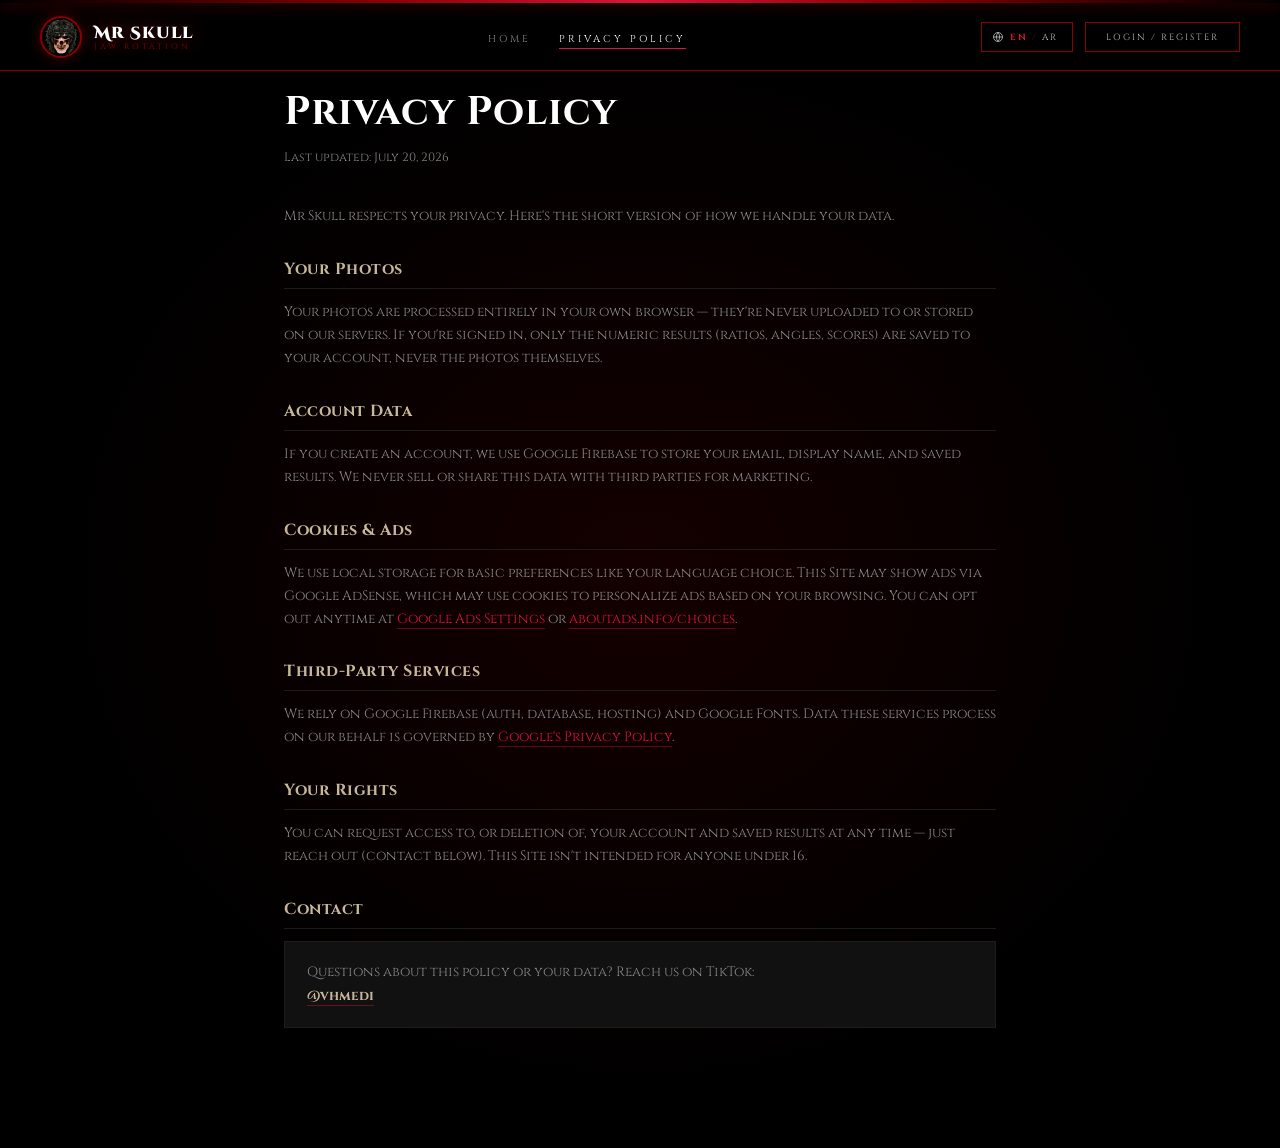
<file: privacy-policy.html>
<!DOCTYPE html>
<html lang="en">
<head>
<meta charset="UTF-8">
<meta name="viewport" content="width=device-width,initial-scale=1">
<title>Privacy Policy | Mr Skull</title>
<meta name="robots" content="index, follow">
<link rel="stylesheet" href="style.css">
<link rel="preconnect" href="https://fonts.googleapis.com">
<link href="https://fonts.googleapis.com/css2?family=Tajawal:wght@400;500;700;900&display=swap" rel="stylesheet">
<style>
/* ── NAV BRANDING (matches home.html/tool.html — multi-word name) ── */
.nav-logo .logo-mark { font-size:16px; letter-spacing:1px; white-space:nowrap; }
.nav-logo .logo-tag { display:block; }
body.lang-ar .nav-logo .logo-mark { font-family:'Tajawal',sans-serif; font-weight:700; }

/* ── MOBILE NAV (hamburger dropdown) — same rules as home.html/tool.html.
   Without these the hamburger button is visible but does nothing, since
   .nav-links/.nav-right have no collapsed/expanded states of their own. ── */
.hamburger {
  display: none; flex-direction: column; justify-content: center;
  gap: 5px; background: none; border: 1px solid var(--blood, #8b0000);
  padding: 8px 10px; cursor: pointer; margin-left: auto; flex-shrink: 0;
}
.hamburger span { display: block; width: 22px; height: 2px; background: var(--blood, #8b0000); transition: all .3s; }
.hamburger.open span:nth-child(1) { transform: translateY(7px) rotate(45deg); }
.hamburger.open span:nth-child(2) { opacity: 0; }
.hamburger.open span:nth-child(3) { transform: translateY(-7px) rotate(-45deg); }

@media (max-width: 768px) {
  nav { flex-wrap: wrap; padding: 0 14px; gap: 0; height: auto; min-height: 58px; }
  .nav-logo { padding: 10px 0; flex: 1; }
  .hamburger { display: flex; }
  .nav-links { display: none; flex-direction: column; width: 100%; order: 3; border-top: 1px solid var(--border); padding: 8px 0; gap: 0; }
  .nav-links.mobile-open { display: flex; }
  .nav-links li { width: 100%; }
  .nav-links a { display: block; padding: 12px 4px; border-bottom: 1px solid rgba(255,255,255,.04); font-size: 10px; letter-spacing: 3px; }
  .nav-right { display: none; flex-direction: column; width: 100%; order: 4; padding: 10px 0 14px; gap: 8px; border-top: 1px solid var(--border); }
  .nav-right.mobile-open { display: flex; }
  .btn-ghost { width: 100%; text-align: center; justify-content: center; }
}

/* ── Page-specific layout for the legal content — reuses the site's
   existing color tokens/fonts from style.css so this matches the rest
   of the site without duplicating its whole design system. Explicit
   dark background here too, so this page still looks right even if
   style.css only sets backgrounds on specific sections (like #hero)
   rather than globally on the page body. ── */
html, body {
  background: radial-gradient(ellipse at center, #150000 0%, #000 65%);
  background-color: #000;
  min-height: 100%;
}
.legal-wrap {
  max-width: 760px;
  margin: 0 auto;
  padding: 56px 24px 90px;
}
.legal-eyebrow {
  font-size: 11px; letter-spacing: 3px; color: var(--crimson, #dc143c);
  text-transform: uppercase; margin-bottom: 14px;
}
.legal-title {
  font-family: 'Cinzel', serif; font-size: clamp(28px, 4vw, 40px);
  color: var(--white, #f4f4f4); letter-spacing: 1px; margin-bottom: 10px;
}
.legal-updated {
  font-size: 12px; color: var(--muted, #999); margin-bottom: 40px;
}
.legal-section { margin-bottom: 30px; }
.legal-section h2 {
  font-family: 'Cinzel', serif; font-size: 16px; color: var(--bone, #e8e0d5);
  letter-spacing: .5px; margin-bottom: 12px; padding-bottom: 8px;
  border-bottom: 1px solid var(--border, #2a2a2a);
}
.legal-section p, .legal-section li {
  font-size: 13.5px; line-height: 1.7; color: var(--muted, #999);
}
.legal-section ul { margin: 8px 0 8px 0; padding-left: 20px; }
.legal-section li { margin-bottom: 6px; }
.legal-section a { color: var(--crimson, #dc143c); text-decoration: none; border-bottom: 1px solid rgba(220,20,60,.4); }
.legal-section a:hover { border-bottom-color: var(--crimson, #dc143c); }
.legal-section strong { color: var(--bone, #e8e0d5); }
.legal-contact-box {
  background: var(--panel, #0d0d0d); border: 1px solid var(--border, #2a2a2a);
  padding: 18px 22px; font-size: 13.5px; color: var(--muted, #999); line-height: 1.8;
}
/* The whole page is now fully bilingual (Phase: EN/AR toggle fix) — RTL
   is allowed to flow naturally in Arabic instead of being forced LTR,
   and Arabic text switches to Tajawal since Cinzel has no Arabic glyphs. */
body.lang-ar .legal-title,
body.lang-ar .legal-eyebrow,
body.lang-ar .legal-updated,
body.lang-ar .legal-section h2,
body.lang-ar .legal-section p,
body.lang-ar .legal-section li,
body.lang-ar .legal-contact-box {
  font-family: 'Tajawal', sans-serif;
}
</style>
</head>
<body>

<!-- NAV (same markup/behavior as the rest of the site) -->
<nav>
  <a class="nav-logo" href="index.html">
    <img src="Skull.png" alt="Mr Skull">
    <div>
      <div class="logo-mark" data-i18n="brand_name">Mr Skull</div>
      <div class="logo-tag" data-i18n="brand_tag">Face Analysis</div>
    </div>
  </a>
  <ul class="nav-links" id="navLinks">
    <li><a href="index.html" data-i18n="nav_home">Home</a></li>
    <li><a href="privacy-policy.html" class="active" data-i18n="nav_privacy">Privacy Policy</a></li>
  </ul>
  <button class="hamburger" id="hamburger" onclick="toggleMobileNav()" aria-label="Menu">
    <span></span><span></span><span></span>
  </button>
  <div class="nav-right" id="navRight">
    <button class="nav-lang" id="navLang" type="button">
      <svg viewBox="0 0 24 24" fill="none" stroke="currentColor" stroke-width="1.6"><circle cx="12" cy="12" r="9"/><path d="M3 12h18M12 3a14 14 0 0 1 0 18M12 3a14 14 0 0 0 0 18"/></svg>
      <span><span class="lang-cur" id="langCur">EN</span> <span class="lang-sep">/</span> <span id="langOther">AR</span></span>
    </button>
    <a class="btn-ghost" href="login.html" data-i18n="nav_login">Login / Register</a>
  </div>
</nav>

<div class="legal-wrap">
  <div class="legal-eyebrow" data-i18n="legal_eyebrow">☠ Legal ☠</div>
  <h1 class="legal-title" data-i18n="legal_title">Privacy Policy</h1>
  <div class="legal-updated" data-i18n="legal_updated">Last updated: July 20, 2026</div>

  <div class="legal-section">
    <p data-i18n="legal_intro">Mr Skull respects your privacy. Here's the short version of how we handle your data.</p>
  </div>

  <div class="legal-section">
    <h2 data-i18n="legal_h_photos">Your Photos</h2>
    <p data-i18n="legal_p_photos">Your photos are processed entirely in your own browser — they're never uploaded to or stored on our servers. If you're signed in, only the numeric results (ratios, angles, scores) are saved to your account, never the photos themselves.</p>
  </div>

  <div class="legal-section">
    <h2 data-i18n="legal_h_account">Account Data</h2>
    <p data-i18n="legal_p_account">If you create an account, we use Google Firebase to store your email, display name, and saved results. We never sell or share this data with third parties for marketing.</p>
  </div>

  <div class="legal-section">
    <h2 data-i18n="legal_h_cookies">Cookies &amp; Ads</h2>
    <p>
      <span data-i18n="legal_p_cookies_a">We use local storage for basic preferences like your language choice. This Site may show ads via Google AdSense, which may use cookies to personalize ads based on your browsing. You can opt out anytime at</span>
      <a href="https://adssettings.google.com" target="_blank" rel="noopener">Google Ads Settings</a>
      <span data-i18n="legal_p_cookies_b">or</span>
      <a href="https://www.aboutads.info/choices" target="_blank" rel="noopener">aboutads.info/choices</a><span data-i18n="legal_p_cookies_c">.</span>
    </p>
  </div>

  <div class="legal-section">
    <h2 data-i18n="legal_h_thirdparty">Third-Party Services</h2>
    <p>
      <span data-i18n="legal_p_thirdparty_a">We rely on Google Firebase (auth, database, hosting) and Google Fonts. Data these services process on our behalf is governed by</span>
      <a href="https://policies.google.com/privacy" target="_blank" rel="noopener">Google's Privacy Policy</a><span data-i18n="legal_p_thirdparty_b">.</span>
    </p>
  </div>

  <div class="legal-section">
    <h2 data-i18n="legal_h_rights">Your Rights</h2>
    <p data-i18n="legal_p_rights">You can request access to, or deletion of, your account and saved results at any time — just reach out (contact below). This Site isn't intended for anyone under 16.</p>
  </div>

  <div class="legal-section">
    <h2 data-i18n="legal_h_contact">Contact</h2>
    <div class="legal-contact-box">
      <span data-i18n="legal_p_contact">Questions about this policy or your data? Reach us on TikTok:</span><br>
      <a href="https://www.tiktok.com/@vhmedi" target="_blank" rel="noopener"><strong>@vhmedi</strong></a>
    </div>
  </div>
</div>

<script type="module">
import { getLang, applyDocumentDirection, applyTranslations, wireLangToggle } from './i18n.js';
let currentLang = getLang();
applyDocumentDirection(currentLang);
applyTranslations(currentLang);
wireLangToggle(document.getElementById('navLang'), currentLang, (next) => {
  currentLang = next;
  applyDocumentDirection(next);
  applyTranslations(next);
});
</script>
<script>
function toggleMobileNav() {
  document.getElementById('hamburger').classList.toggle('open');
  document.getElementById('navLinks').classList.toggle('mobile-open');
  document.getElementById('navRight').classList.toggle('mobile-open');
}
</script>

</body>
</html>
</file>
<file: style.css>
/* ══════════════════════════════════════
   BRAND A — Global Stylesheet
   Gothic Horror E-Commerce — Cairo, Egypt
══════════════════════════════════════ */
@import url('https://fonts.googleapis.com/css2?family=Cinzel+Decorative:wght@400;700;900&family=Cinzel:wght@400;600;700&display=swap');

:root {
  --black:   #000000;
  --deep:    #060606;
  --dark:    #0d0d0d;
  --panel:   #111111;
  --border:  #1c1c1c;
  --blood:   #8b0000;
  --red:     #bb0000;
  --crimson: #dc143c;
  --bone:    #c8b89a;
  --ash:     #555;
  --smoke:   #2a2a2a;
  --muted:   #888;
  --text:    #c0c0c0;
  --white:   #ffffff;
  --nav-h:   68px;
}

*,*::before,*::after { margin:0; padding:0; box-sizing:border-box; }
html { scroll-behavior:smooth; }

body {
  background: var(--black);
  color: var(--text);
  font-family: 'Cinzel', serif;
  overflow-x: hidden;
  min-height: 100vh;
}

/* ── BLOOD TOP BAR ── */
body::before {
  content:'';
  position:fixed; top:0; left:0; right:0; height:3px;
  background: linear-gradient(90deg, transparent, var(--blood) 30%, var(--crimson) 50%, var(--blood) 70%, transparent);
  box-shadow: 0 0 16px var(--blood);
  z-index:9999;
}

/* ══ SCROLLBAR ══ */
::-webkit-scrollbar { width:5px; }
::-webkit-scrollbar-track { background:var(--black); }
::-webkit-scrollbar-thumb { background:var(--blood); border-radius:0; }

/* ══ LANGUAGE / RTL SUPPORT ══
   Applied whenever <body class="lang-ar"> is set by i18n.js.
   Uses the same Tajawal font + rules index.html already defines
   for its intro overlay, extended to every page. */
body.lang-ar {
  font-family: 'Tajawal', sans-serif;
}
body.lang-ar .logo-mark,
body.lang-ar .hero-title,
body.lang-ar .auth-head-logo {
  font-family: 'Tajawal', sans-serif;
  font-weight: 900;
  letter-spacing: 0;
}
body.lang-ar .hero-sub,
body.lang-ar .logo-tag,
body.lang-ar .auth-head-sub,
body.lang-ar .nav-links a,
body.lang-ar .btn-ghost,
body.lang-ar .btn-solid,
body.lang-ar .cart-pill,
body.lang-ar .user-name,
body.lang-ar .btn-logout,
body.lang-ar .auth-tab,
body.lang-ar .form-lbl,
body.lang-ar .form-inp,
body.lang-ar .auth-submit,
body.lang-ar .btn-google,
body.lang-ar .forgot-link,
body.lang-ar .msg-bar,
body.lang-ar .reset-intro,
body.lang-ar .strength-label,
body.lang-ar .match-hint,
body.lang-ar .back-home,
body.lang-ar .intro-lang {
  font-family: 'Tajawal', sans-serif;
  letter-spacing: 0;
}

/* Mirror layout for RTL reading direction */
html[dir="rtl"] .nav-links { padding-right: 0; }
html[dir="rtl"] .forgot-link { text-align: left; }
html[dir="rtl"] .g-icon { order: 1; }

/* Nav-bar language toggle button (compact version of the intro one) */
.nav-lang {
  display: inline-flex; align-items: center; gap: 6px;
  background: transparent; border: 1px solid var(--blood);
  color: var(--text); padding: 8px 14px 8px 10px;
  font-family: 'Cinzel', serif; font-size: 9px;
  letter-spacing: 2px; text-transform: uppercase;
  cursor: pointer; transition: all .3s;
}
.nav-lang:hover {
  border-color: var(--crimson); color: var(--white);
  background: rgba(139,0,0,.15); box-shadow: 0 0 12px rgba(139,0,0,.3);
}
.nav-lang svg { width: 12px; height: 12px; flex-shrink: 0; }
.nav-lang .lang-cur { color: var(--crimson); font-weight: 700; }
.nav-lang .lang-sep { color: var(--smoke); }
body.lang-ar .nav-lang { font-family: 'Tajawal', sans-serif; letter-spacing: 0; }

@media (max-width: 768px) {
  .nav-lang { font-size: 8px; padding: 7px 10px 7px 8px; }
}

/* ══ NAV ══ */
nav {
  position: fixed; top:3px; left:0; right:0;
  height: var(--nav-h);
  background: rgba(0,0,0,0.96);
  border-bottom: 1px solid var(--blood);
  display: flex; align-items: center; justify-content: space-between;
  padding: 0 40px;
  z-index: 1000;
  backdrop-filter: blur(12px);
}

.nav-logo {
  display:flex; align-items:center; gap:12px;
  text-decoration:none; cursor:pointer;
}
.nav-logo img {
  width:42px; height:42px; border-radius:50%;
  border:2px solid var(--blood);
  box-shadow:0 0 14px rgba(139,0,0,.5);
  object-fit:cover;
}
.logo-mark {
  font-family:'Cinzel Decorative',cursive;
  font-size:26px; font-weight:900;
  color:var(--white);
  letter-spacing:6px;
  text-shadow:0 0 20px var(--blood);
}
.logo-tag {
  font-size:8px; color:var(--blood);
  letter-spacing:3px; text-transform:uppercase; margin-top:-3px;
}

.nav-links {
  display:flex; gap:28px; list-style:none;
}
.nav-links a {
  color:var(--muted); text-decoration:none;
  font-size:10px; letter-spacing:3px; text-transform:uppercase;
  transition:color .25s;
  position:relative; padding-bottom:3px;
}
.nav-links a::after {
  content:''; position:absolute; bottom:0; left:0; width:0; height:1px;
  background:var(--crimson); transition:width .3s;
}
.nav-links a:hover { color:var(--crimson); }
.nav-links a:hover::after, .nav-links a.active::after { width:100%; }
.nav-links a.active { color:var(--white); }

.nav-right { display:flex; align-items:center; gap:12px; }

.btn-ghost {
  background:transparent; border:1px solid var(--blood);
  color:var(--text); padding:8px 20px;
  font-family:'Cinzel',serif; font-size:9px;
  letter-spacing:2px; text-transform:uppercase;
  cursor:pointer; transition:all .3s; text-decoration:none;
  display:inline-flex; align-items:center; gap:6px;
}
.btn-ghost:hover {
  background:rgba(139,0,0,.15); color:var(--white);
  box-shadow:0 0 12px rgba(139,0,0,.3);
}

.btn-solid {
  background:var(--blood); border:none;
  color:var(--white); padding:10px 24px;
  font-family:'Cinzel',serif; font-size:10px;
  letter-spacing:2px; text-transform:uppercase;
  cursor:pointer; transition:all .3s; text-decoration:none;
  display:inline-flex; align-items:center; gap:8px;
  position:relative; overflow:hidden;
}
.btn-solid:hover {
  background:var(--crimson);
  box-shadow:0 0 24px rgba(220,20,60,.5);
}

/* cart pill */
.cart-pill {
  background:var(--blood); color:var(--white);
  padding:9px 22px; border:none; cursor:pointer;
  font-family:'Cinzel',serif; font-size:10px;
  letter-spacing:2px; text-transform:uppercase;
  transition:all .3s; position:relative;
  display:flex; align-items:center; gap:8px;
}
.cart-pill:hover { background:var(--crimson); box-shadow:0 0 20px rgba(220,20,60,.5); }
.cart-badge {
  position:absolute; top:-7px; right:-7px;
  background:var(--white); color:var(--blood);
  font-size:9px; font-weight:700;
  width:17px; height:17px; border-radius:50%;
  display:flex; align-items:center; justify-content:center;
}

/* user pill */
.user-pill {
  display:flex; align-items:center; gap:8px;
  background:var(--smoke); padding:6px 14px 6px 6px;
  border:1px solid var(--border);
}
.user-avatar {
  width:28px; height:28px; border-radius:50%;
  border:1px solid var(--blood); object-fit:cover;
}
.user-name {
  font-size:10px; letter-spacing:1px;
  color:var(--bone); max-width:100px;
  white-space:nowrap; overflow:hidden; text-overflow:ellipsis;
}
.btn-logout {
  background:none; border:none; color:var(--ash);
  font-size:11px; cursor:pointer; transition:color .2s;
  padding:0 0 0 6px; font-family:'Cinzel',serif;
  letter-spacing:1px; font-size:9px;
}
.btn-logout:hover { color:var(--crimson); }

/* ══ PAGE WRAPPER ══ */
.page-wrap { padding-top: calc(var(--nav-h) + 3px); min-height:100vh; }

/* ══ SECTION TITLE ══ */
.sec-title {
  text-align:center; padding:60px 20px 40px;
}
.sec-title h1, .sec-title h2 {
  font-family:'Cinzel Decorative',cursive;
  font-size:clamp(24px,4vw,40px);
  color:var(--white); letter-spacing:8px;
  text-transform:uppercase; margin-bottom:10px;
}
.sec-title p {
  font-size:9px; letter-spacing:5px;
  color:var(--blood); text-transform:uppercase;
}
.sec-line {
  width:60px; height:2px; background:var(--blood);
  margin:14px auto 0;
  box-shadow:0 0 8px var(--blood);
}

/* ══ TOAST ══ */
#toast {
  position:fixed; bottom:28px; right:28px;
  background:var(--dark); border:1px solid var(--blood);
  border-left:4px solid var(--crimson);
  padding:14px 22px; z-index:9999;
  font-size:11px; color:var(--white); letter-spacing:1.5px;
  transform:translateX(280px); opacity:0;
  transition:all .35s cubic-bezier(.25,.46,.45,.94);
  max-width:280px; box-shadow:0 0 30px rgba(139,0,0,.3);
}
#toast.show { transform:translateX(0); opacity:1; }

/* ══ FOOTER ══ */
footer {
  background:var(--dark); border-top:1px solid var(--blood);
  padding:48px 40px 30px; text-align:center;
  margin-top:80px;
}
.footer-skull { font-size:10px; color:var(--blood); letter-spacing:3px; margin-bottom:10px; }
.footer-logo {
  font-family:'Cinzel Decorative',cursive;
  font-size:40px; color:var(--white);
  letter-spacing:14px; text-shadow:0 0 20px var(--blood);
  margin-bottom:8px;
}
.footer-tag { font-size:8px; letter-spacing:4px; color:var(--blood); text-transform:uppercase; margin-bottom:24px; }
.footer-links { display:flex; justify-content:center; gap:28px; margin-bottom:20px; }
.footer-links a {
  font-size:9px; letter-spacing:3px; color:var(--ash);
  text-decoration:none; text-transform:uppercase;
  transition:color .3s;
}
.footer-links a:hover { color:var(--crimson); }
.footer-copy { font-size:8px; color:var(--smoke); letter-spacing:2px; }

/* ══ CART DRAWER ══ */
.overlay {
  display:none; position:fixed; inset:0;
  background:rgba(0,0,0,.85); z-index:2000;
  backdrop-filter:blur(4px);
}
.overlay.open { display:block; }

.cart-drawer {
  position:fixed; top:0; right:-480px; width:440px; height:100vh;
  background:var(--dark); border-left:1px solid var(--blood);
  z-index:2001; transition:right .4s cubic-bezier(.25,.46,.45,.94);
  display:flex; flex-direction:column;
  box-shadow:-20px 0 60px rgba(139,0,0,.15);
}
.cart-drawer.open { right:0; }

.drawer-head {
  padding:22px 26px; border-bottom:1px solid var(--border);
  display:flex; align-items:center; justify-content:space-between;
}
.drawer-head h3 {
  font-family:'Cinzel Decorative',cursive;
  font-size:15px; color:var(--white); letter-spacing:3px;
}
.close-x {
  background:none; border:1px solid var(--smoke);
  color:var(--ash); width:30px; height:30px;
  cursor:pointer; font-size:14px;
  display:flex; align-items:center; justify-content:center;
  transition:all .2s;
}
.close-x:hover { border-color:var(--blood); color:var(--crimson); }

.cart-items-list { flex:1; overflow-y:auto; padding:16px 26px; }
.cart-items-list::-webkit-scrollbar { width:3px; }
.cart-items-list::-webkit-scrollbar-thumb { background:var(--blood); }

.cart-empty-msg {
  text-align:center; padding:80px 20px; color:var(--smoke);
}
.cart-empty-msg img {
  width:70px; height:70px; border-radius:50%;
  opacity:.15; margin-bottom:16px; object-fit:cover;
}
.cart-empty-msg p { font-size:10px; letter-spacing:3px; }

.cart-row {
  display:flex; gap:14px; padding:14px 0;
  border-bottom:1px solid var(--border);
  animation:rowIn .3s ease;
}
@keyframes rowIn { from{opacity:0;transform:translateX(16px)} to{opacity:1;transform:none} }

.cart-row-img {
  width:64px; height:64px; background:var(--panel);
  border:1px solid var(--border); flex-shrink:0;
  display:flex; align-items:center; justify-content:center; overflow:hidden;
}
.cart-row-img img { width:50px; height:50px; object-fit:cover; opacity:.8; }
.cart-row-info { flex:1; }
.cart-row-name { font-size:11px; font-weight:600; color:var(--white); letter-spacing:1px; margin-bottom:3px; }
.cart-row-meta { font-size:9px; color:var(--ash); letter-spacing:2px; margin-bottom:8px; }
.cart-qty { display:flex; align-items:center; gap:8px; }
.qty-b {
  background:none; border:1px solid var(--smoke);
  color:var(--text); width:22px; height:22px;
  cursor:pointer; font-size:13px; transition:all .2s;
  display:flex; align-items:center; justify-content:center;
}
.qty-b:hover { border-color:var(--blood); color:var(--crimson); }
.qty-n { font-size:11px; color:var(--white); min-width:18px; text-align:center; }
.cart-row-price { font-size:13px; font-weight:700; color:var(--crimson); white-space:nowrap; align-self:center; }
.rm-btn { background:none; border:none; color:var(--smoke); cursor:pointer; font-size:13px; transition:color .2s; }
.rm-btn:hover { color:var(--crimson); }

.cart-foot {
  padding:18px 26px; border-top:1px solid var(--blood);
  background:var(--panel);
}
.cart-total-row { display:flex; justify-content:space-between; align-items:baseline; margin-bottom:4px; }
.total-lbl { font-size:9px; letter-spacing:3px; color:var(--ash); text-transform:uppercase; }
.total-amt { font-size:22px; font-weight:700; color:var(--crimson); }
.total-sub { font-size:8px; color:var(--smoke); letter-spacing:2px; margin-bottom:16px; }
.btn-checkout-full {
  width:100%; background:var(--blood); border:none;
  color:var(--white); padding:15px;
  font-family:'Cinzel',serif; font-size:12px;
  letter-spacing:4px; text-transform:uppercase;
  cursor:pointer; transition:all .3s;
}
.btn-checkout-full:hover {
  background:var(--crimson);
  box-shadow:0 0 24px rgba(220,20,60,.5);
}

/* ══ PRODUCT CARD ══ */
.products-grid {
  display:grid;
  grid-template-columns:repeat(auto-fill,minmax(270px,1fr));
  gap:2px; padding:0 24px 60px;
  max-width:1240px; margin:0 auto;
}
.product-card {
  background:var(--panel); border:1px solid var(--border);
  cursor:pointer; transition:all .4s; position:relative; overflow:hidden;
}
.product-card:hover { border-color:var(--blood); transform:translateY(-4px); box-shadow:0 12px 40px rgba(139,0,0,.15); }
.product-img-wrap {
  aspect-ratio:1; background:var(--dark);
  display:flex; align-items:center; justify-content:center;
  overflow:hidden; position:relative;
}
.product-img-wrap img {
  width:130px; height:130px; object-fit:cover;
  opacity:.65; transition:all .5s; filter:brightness(.75) sepia(.2);
}
.product-card:hover .product-img-wrap img { opacity:.95; transform:scale(1.08); filter:brightness(.9); }
.product-badge {
  position:absolute; top:10px; left:10px;
  background:var(--blood); color:var(--white);
  font-size:7px; letter-spacing:2px; padding:3px 9px; text-transform:uppercase;
}
.product-body { padding:18px; border-top:1px solid var(--border); }
.product-name {
  font-size:13px; font-weight:600; color:var(--white);
  letter-spacing:2px; text-transform:uppercase; margin-bottom:5px;
}
.product-desc { font-size:9px; color:var(--ash); letter-spacing:1px; line-height:1.7; margin-bottom:12px; }
.sizes { display:flex; gap:5px; margin-bottom:14px; }
.sz {
  background:transparent; border:1px solid var(--smoke);
  color:var(--ash); width:32px; height:32px;
  font-family:'Cinzel',serif; font-size:9px;
  cursor:pointer; transition:all .2s;
}
.sz:hover,.sz.sel { border-color:var(--blood); color:var(--crimson); background:rgba(139,0,0,.08); }
.product-foot { display:flex; align-items:center; justify-content:space-between; }
.product-price { font-size:19px; font-weight:700; color:var(--crimson); }
.product-price span { font-size:10px; color:var(--ash); margin-left:3px; }
.btn-add {
  background:transparent; border:1px solid var(--blood);
  color:var(--blood); padding:7px 14px;
  font-family:'Cinzel',serif; font-size:8px;
  letter-spacing:2px; text-transform:uppercase;
  cursor:pointer; transition:all .3s;
}
.btn-add:hover { background:var(--blood); color:var(--white); box-shadow:0 0 10px rgba(139,0,0,.4); }

/* ══ FORM ELEMENTS ══ */
.form-field { margin-bottom:18px; }
.form-lbl {
  display:block; font-size:8px; letter-spacing:3px;
  color:var(--ash); text-transform:uppercase; margin-bottom:8px;
}
.form-inp {
  width:100%; background:var(--panel); border:1px solid var(--smoke);
  color:var(--white); padding:12px 16px;
  font-family:'Cinzel',serif; font-size:12px; outline:none;
  transition:border-color .3s;
}
.form-inp:focus { border-color:var(--blood); box-shadow:0 0 8px rgba(139,0,0,.15); }
.form-inp::placeholder { color:var(--smoke); }

/* ══ DIVIDER ══ */
.or-divider {
  display:flex; align-items:center; gap:14px; margin:20px 0;
}
.or-line { flex:1; height:1px; background:var(--smoke); }
.or-text { font-size:9px; letter-spacing:3px; color:var(--ash); text-transform:uppercase; }

/* ══ GOOGLE BUTTON ══ */
.btn-google {
  width:100%; background:var(--panel);
  border:1px solid var(--smoke); color:var(--text);
  padding:13px; font-family:'Cinzel',serif;
  font-size:11px; letter-spacing:2px; text-transform:uppercase;
  cursor:pointer; transition:all .3s;
  display:flex; align-items:center; justify-content:center; gap:10px;
}
.btn-google:hover { border-color:var(--blood); color:var(--white); background:rgba(139,0,0,.08); }
.g-icon { width:18px; height:18px; }

/* ══ AUTH TABS ══ */
.auth-tabs { display:flex; border-bottom:1px solid var(--border); margin-bottom:28px; }
.auth-tab {
  flex:1; padding:11px; background:none; border:none;
  color:var(--ash); font-family:'Cinzel',serif;
  font-size:9px; letter-spacing:3px; text-transform:uppercase;
  cursor:pointer; transition:all .3s;
  border-bottom:2px solid transparent; margin-bottom:-1px;
}
.auth-tab.active { color:var(--crimson); border-bottom-color:var(--blood); }

/* ══ PANELS ══ */
.panel {
  background:var(--panel); border:1px solid var(--border); padding:28px;
}
.panel-title {
  font-size:9px; letter-spacing:4px; color:var(--blood);
  text-transform:uppercase; margin-bottom:20px;
  padding-bottom:12px; border-bottom:1px solid var(--border);
}

/* ══ RESPONSIVE ══ */
@media(max-width:768px){
  nav { padding:0 16px; }
  .nav-links { display:none; }
  .logo-mark { font-size:22px; }
  .products-grid { grid-template-columns:1fr 1fr; gap:1px; padding:0 4px 40px; }
  .cart-drawer { width:100vw; }
}
@media(max-width:480px){
  .products-grid { grid-template-columns:1fr; }
}
</file>
